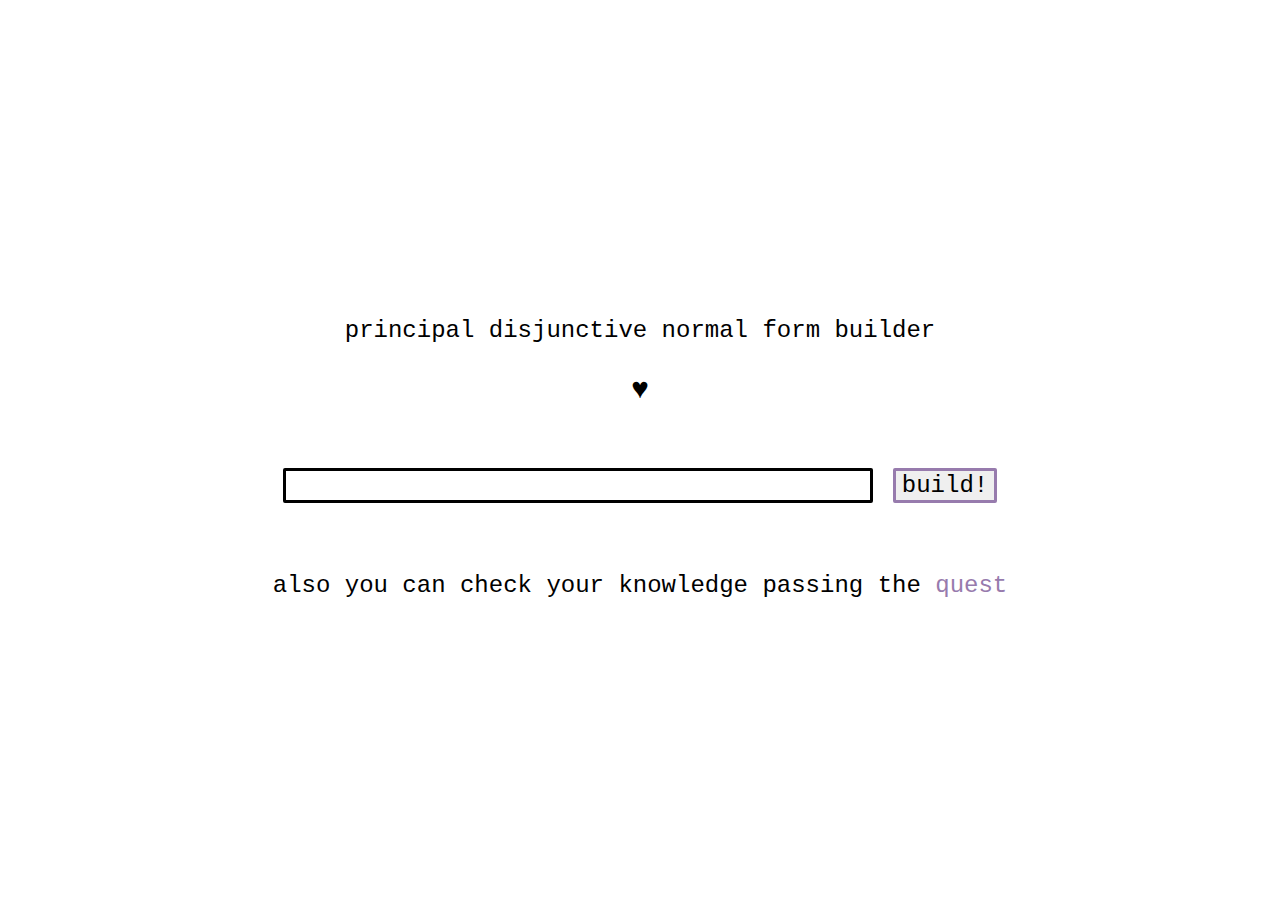
<file: index.html>
<!doctype html>
<html lang="ru">
    <head>
        <meta charset="UTF-8">
        <link rel="stylesheet" href="styles.css">
        <title>principal disjunctive normal form builder</title>
    </head>

    <body>
        <div>
            <div id="pageTitle"><span>principal disjunctive normal form builder</span></div>
            <p id="messageText">♥</p>
    
            <div id="building">
                <input id="formulaInput" type="text">
                <button class="button" type="submit" onclick="build()"><span>build!</span></button>
            </div>
            
            <!-- <div id="questLink"><span>also you can check your knowledge passing the <a href="quest.html">quest</a></span></div> -->

            <div id="result"></div>
            <br>
            <div id="table"></div>
            <br>

            <div id="questLink"><span>also you can check your knowledge passing the <a href="quest.html">quest</a></span></div>
        </div>

        <script src="main.js"></script>
    </body>
</html>
</file>
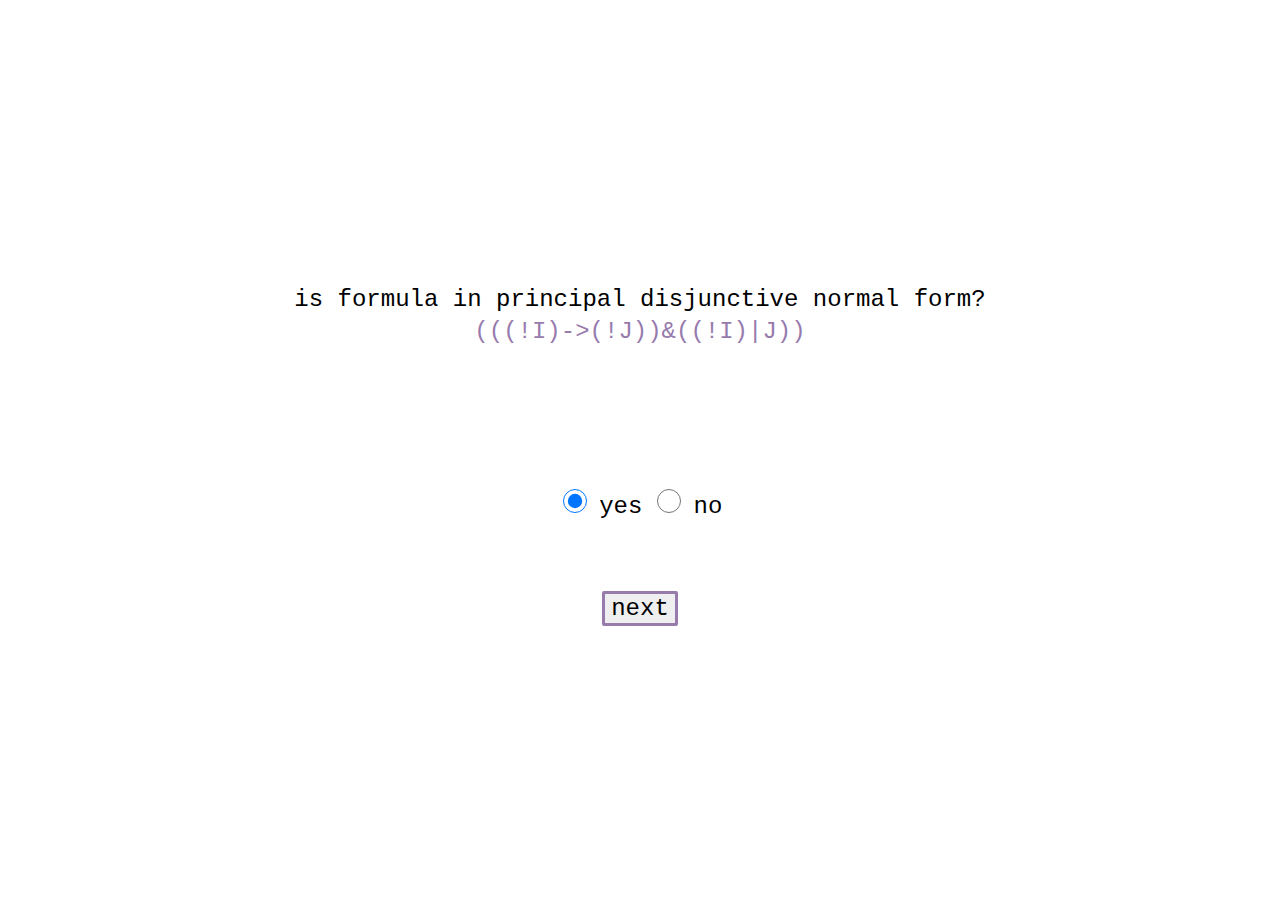
<file: quest.html>
<!doctype html>
<html lang="ru">
    <head>
        <meta charset="UTF-8">
        <link rel="stylesheet" href="styles.css">
        <title>quest</title>
    </head>

    <body>
        <div id="questSection">
            <div id="question">
                <span>is formula in principal disjunctive normal form?</span>
                <span id="formula"></span>
            </div>
    
            <form id="answer">
                <input type="radio" id="true" name="radio" class="radio" checked="true">
                <label for="true" id="trueLabel">yes</label>
                <input type="radio" id="false" name="radio" class="radio">
                <label for="false" id="falseLabel">no</label>
            </form>
    
            <button class="button" id="nextButton" onclick="next()"><span>next</span></button>
        </div>
        
        <div id="resultSection">
            <span>Your score</span>
            <span id="score"></span>
            <button class="button"><a href="index.html">go back</a></button>
        </div>
        
        <script src="main.js"></script>
    </body>
</html>
</file>
<file: styles.css>
* {
    font-family: 'Courier New', Courier, monospace;
}

.button {
    margin: 5px 10px;
  
    display: block;
    overflow: hidden;
    outline: none;
    
    border: 3px solid #977bad;
    border-radius: 2px;   
}

#pageTitle {
    text-align: center;
}

span {
    font-size: 24px;
}

#formulaInput {
    margin: 5px 10px;

    display: block;
    overflow: hidden;
    outline: none;

    border: 3px solid #000000;
    border-radius: 2px;

    font-size: 24px;
    width: 580px;
}

#messageText {
    text-align: center;
    font-weight: bold;
    font-size: 22pt;
    width: 1000px;
}

a {
    text-decoration: none;
    color: #977bad;
    outline: none;
}

#questLink {
    text-align: center;
}

#result {
    text-align: center;
    font-size: 28px;
}

#table {
    text-align: center;
    font-size: 28px;
    color: grey;
} 

body {
    height: 100vh;
    display: flex;
    align-items: center;
    justify-content: center;
    flex-direction: column;
    overflow: hidden;
}

#building {
    height: 100px;
    display: flex;
    align-items: center;
    justify-content: center;
    flex-direction: row;
}

#questLink, #pageTitle {
    display: flex;
    align-items: center;
    justify-content: center;
    flex-direction: column;
}




#answer {
    text-align: center;
}

#question {
    height: 200px;
    text-align: center;
    align-items: center;
    justify-content: center;
}

#formula {
    margin: 5px auto;

    display: block;
    overflow: hidden;
    outline: none;

    color: #977bad;
    border-radius: 2px;

    font-size: 24px;
    width: 580px;
}

#answer {
    height: 100px;
}

#trueLabel, #falseLabel {
    font-size: 24px;
}

#questSection {
    display: flex;
    align-items: center;
    justify-content: center;
    flex-direction: column;
}

.radio {
	width: 24px;
    height: 24px;
}

#score {
    font-size: 150px;
    color: #977bad;
}

#resultSection {
    display: none;
    align-items: center;
    justify-content: center;
    flex-direction: column;
}
</file>
